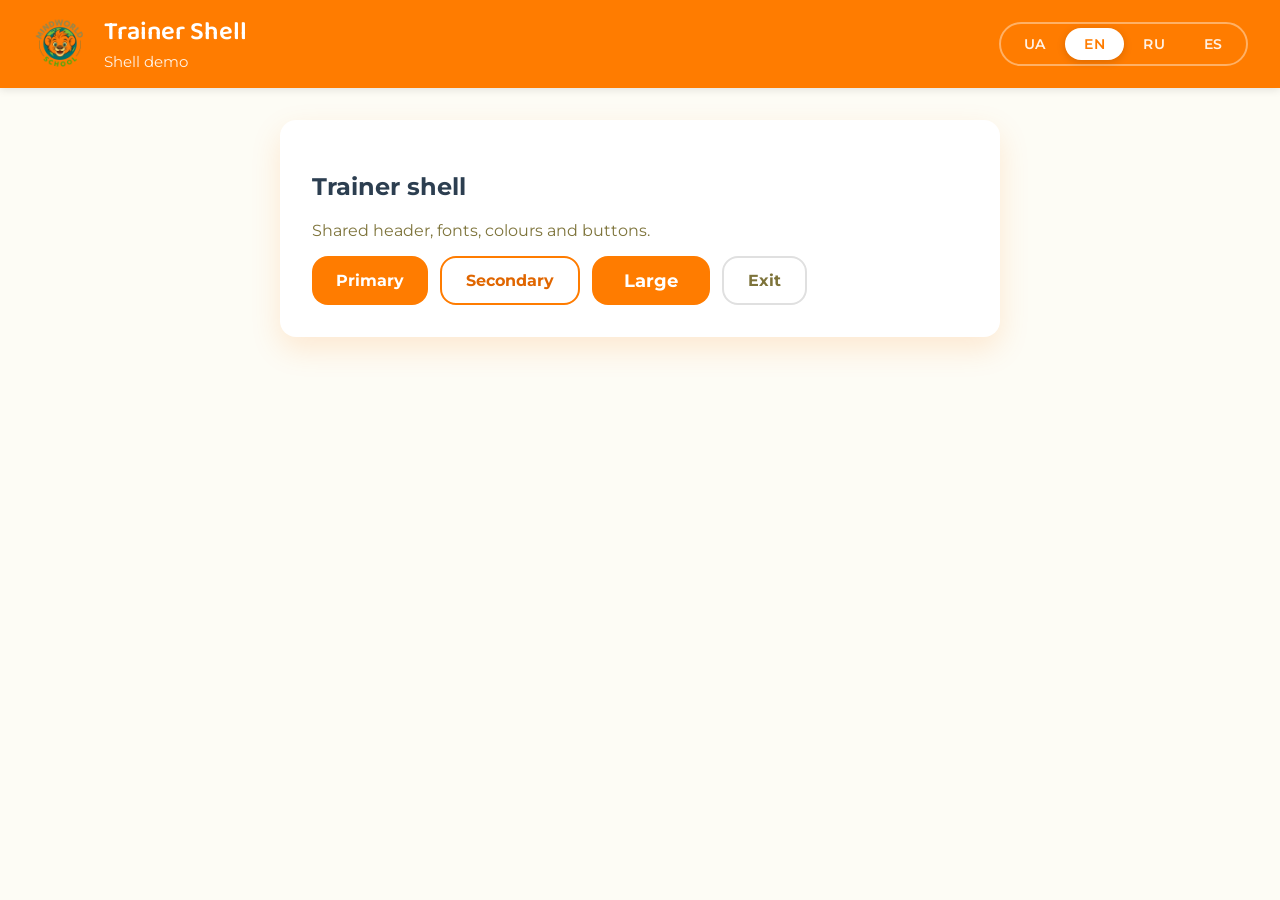
<file: index.html>
<!doctype html>
<html lang="uk">
<head>
  <meta charset="utf-8">
  <meta name="robots" content="noindex, nofollow">
  <meta name="viewport" content="width=device-width, initial-scale=1">
  <title>Trainer shell — MindWorld School</title>
  <link rel="stylesheet" href="shell.v1.css">
  <script src="shell.v1.js"></script>
  <style>
    main { display: flex; justify-content: center; padding: 2rem 1rem; }
    .row { display: flex; gap: 12px; flex-wrap: wrap; margin-top: 16px; }
  </style>
</head>
<body>
  <div id="mw-header"></div>
  <main>
    <section class="screen">
      <h2 id="demoTitle"></h2>
      <p id="demoText" style="color: var(--text-secondary)"></p>
      <div class="row">
        <button class="btn btn--primary">Primary</button>
        <button class="btn btn--secondary">Secondary</button>
        <button class="btn btn--primary btn--large">Large</button>
        <button class="btn btn--exit">Exit</button>
      </div>
    </section>
  </main>
  <script>
    // Демо-страница оболочки: проверка шапки, языков и кнопок
    var demo = {
      uk: ['Оболонка тренажерів', 'Спільна шапка, шрифти, кольори та кнопки.'],
      en: ['Trainer shell', 'Shared header, fonts, colours and buttons.'],
      ru: ['Оболочка тренажёров', 'Общая шапка, шрифты, цвета и кнопки.'],
      es: ['Plantilla de entrenadores', 'Encabezado, fuentes, colores y botones comunes.']
    };
    MWShell.init({
      title: 'Trainer Shell',
      tagline: { uk: 'Демо оболонки', en: 'Shell demo', ru: 'Демо оболочки', es: 'Demostración' },
      docTitle: 'Trainer shell — MindWorld School',
      onLangChange: function (lang) {
        document.getElementById('demoTitle').textContent = demo[lang][0];
        document.getElementById('demoText').textContent = demo[lang][1];
      }
    });
  </script>
</body>
</html>
</file>
<file: shell.v1.css>
/**
 * MindWorld — общая оболочка публичных тренажёров, версия 1.
 * Значения сняты с визуального эталона (Schulte Table, кабинет).
 *
 * Правило версий: в v1 можно только добавлять и чинить без смены внешнего вида.
 * Всё, что меняет вид или ломает совместимость, — новый файл shell.v2.css.
 */
@import url("https://fonts.googleapis.com/css2?family=Baloo+2:wght@600&family=Montserrat:wght@400;600;700&display=swap");

:root {
  --primary: #ff7c00;
  --primary-hover: #e06600;
  --success: #4caf50;
  --error: #f44336;
  --text-primary: #2c3e50;
  --text-secondary: #7d733a;
  --bg-light: #fdfcf5;
  --bg-white: #ffffff;
  --border: #e0e0e0;
  --shadow: rgba(0, 0, 0, 0.1);
  --shadow-card: 0 12px 30px rgba(255, 124, 0, 0.15);
  --radius: 16px;
  --radius-sm: 10px;
  --font-main: "Montserrat", -apple-system, BlinkMacSystemFont, "Segoe UI", sans-serif;
  --font-title: "Baloo 2", "Montserrat", cursive;
}

html {
  -webkit-text-size-adjust: 100%;
}

body.mw-shell {
  margin: 0;
  font-family: var(--font-main);
  color: var(--text-primary);
  background: var(--bg-light);
  min-height: 100vh;
  /* Тренажёр живёт во фрейме: прокрутки вбок быть не должно */
  overflow-x: hidden;
}

/* ===== Шапка ===== */

.mw-shell .app-header {
  background: var(--primary);
  padding: 1rem 2rem;
  display: flex;
  justify-content: space-between;
  align-items: center;
  gap: 1rem;
  box-shadow: 0 2px 8px var(--shadow);
  font-family: var(--font-main);
  box-sizing: border-box;
  width: 100%;
}

.mw-shell .app-header__brand {
  display: flex;
  align-items: center;
  gap: 1rem;
  min-width: 0;
}

.mw-shell .app-header__logo {
  width: 56px;
  height: 56px;
  object-fit: contain;
  flex-shrink: 0;
}

.mw-shell .app-header__titles {
  display: flex;
  flex-direction: column;
  min-width: 0;
}

.mw-shell .app-header__title {
  font-family: var(--font-title);
  font-size: 1.6rem;
  font-weight: 600;
  color: var(--bg-white);
  margin: 0;
  line-height: 1.2;
}

.mw-shell .app-header__tagline {
  font-size: 0.95rem;
  color: rgba(255, 255, 255, 0.9);
  font-weight: 400;
  margin: 0.25rem 0 0 0;
}

.mw-shell .app-header__languages {
  display: inline-flex;
  align-items: center;
  flex-shrink: 0;
  background: transparent;
  border: 2px solid rgba(255, 255, 255, 0.4);
  border-radius: 50px;
  padding: 4px;
}

.mw-shell .language-btn {
  background: transparent;
  border: none;
  color: rgba(255, 255, 255, 0.9);
  font-family: var(--font-main);
  font-size: 0.85rem;
  font-weight: 600;
  padding: 0.5rem 1.2rem;
  border-radius: 50px;
  cursor: pointer;
  transition: all 0.25s ease;
  text-transform: uppercase;
  letter-spacing: 0.5px;
  min-height: auto;
  box-shadow: none;
  margin: 0;
}

.mw-shell .language-btn:hover {
  color: #fff;
  background: rgba(255, 255, 255, 0.15);
}

.mw-shell .language-btn--active,
.mw-shell .language-btn--active:hover {
  background: var(--bg-white);
  color: var(--primary);
  box-shadow: 0 2px 8px rgba(0, 0, 0, 0.15);
}

.mw-shell .language-btn:focus-visible {
  outline: 2px solid #fff;
  outline-offset: 2px;
}

/* ===== Карточка экрана ===== */
/* Карточка и кнопки — значения по умолчанию: :where() обнуляет вес селектора,
   поэтому собственные .screen / .btn тренажёра (ширина, отступы) всегда главнее.
   Иначе, например, соробан сжимался до 720 px и показывал 8 спиц вместо 13. */

:where(.mw-shell) .screen {
  width: 100%;
  max-width: 720px;
  box-sizing: border-box;
  background: var(--bg-white);
  border-radius: var(--radius);
  box-shadow: var(--shadow-card);
  padding: 32px;
}

/* ===== Кнопки ===== */

:where(.mw-shell) .btn {
  border: none;
  border-radius: var(--radius);
  padding: 12px 24px;
  font-family: var(--font-main);
  font-weight: 700;
  font-size: 1rem;
  cursor: pointer;
  transition: transform 0.15s ease, box-shadow 0.15s ease, background 0.15s ease;
}
:where(.mw-shell) .btn:hover { transform: translateY(-1px); }
:where(.mw-shell) .btn--primary { background: var(--primary); color: #fff; }
:where(.mw-shell) .btn--primary:hover { background: var(--primary-hover); }
:where(.mw-shell) .btn--secondary {
  background: transparent;
  color: var(--primary-hover);
  border: 2px solid var(--primary);
}
:where(.mw-shell) .btn--large { padding: 14px 32px; font-size: 1.1rem; }
:where(.mw-shell) .btn--exit {
  background: transparent;
  color: var(--text-secondary);
  border: 2px solid var(--border);
}

/* ===== Телефон (брейкпоинт эталона — 600px) ===== */

@media (max-width: 600px) {
  .mw-shell .app-header {
    padding: 0.6rem 1rem;
    flex-wrap: wrap;
    gap: 8px;
  }
  .mw-shell .app-header__logo { width: 40px; height: 40px; }
  .mw-shell .app-header__brand { gap: 0.6rem; }
  .mw-shell .app-header__title { font-size: 1.3rem; }
  /* Отличие от эталона: во фрейме сайта высота на телефоне дорога, подзаголовок прячем */
  .mw-shell .app-header__tagline { display: none; }
  .mw-shell .language-btn { padding: 0.4rem 0.8rem; font-size: 0.8rem; }
  :where(.mw-shell) .screen { padding: 20px; }
}

@media (max-width: 360px) {
  .mw-shell .language-btn { padding: 0.35rem 0.6rem; }
}
</file>
